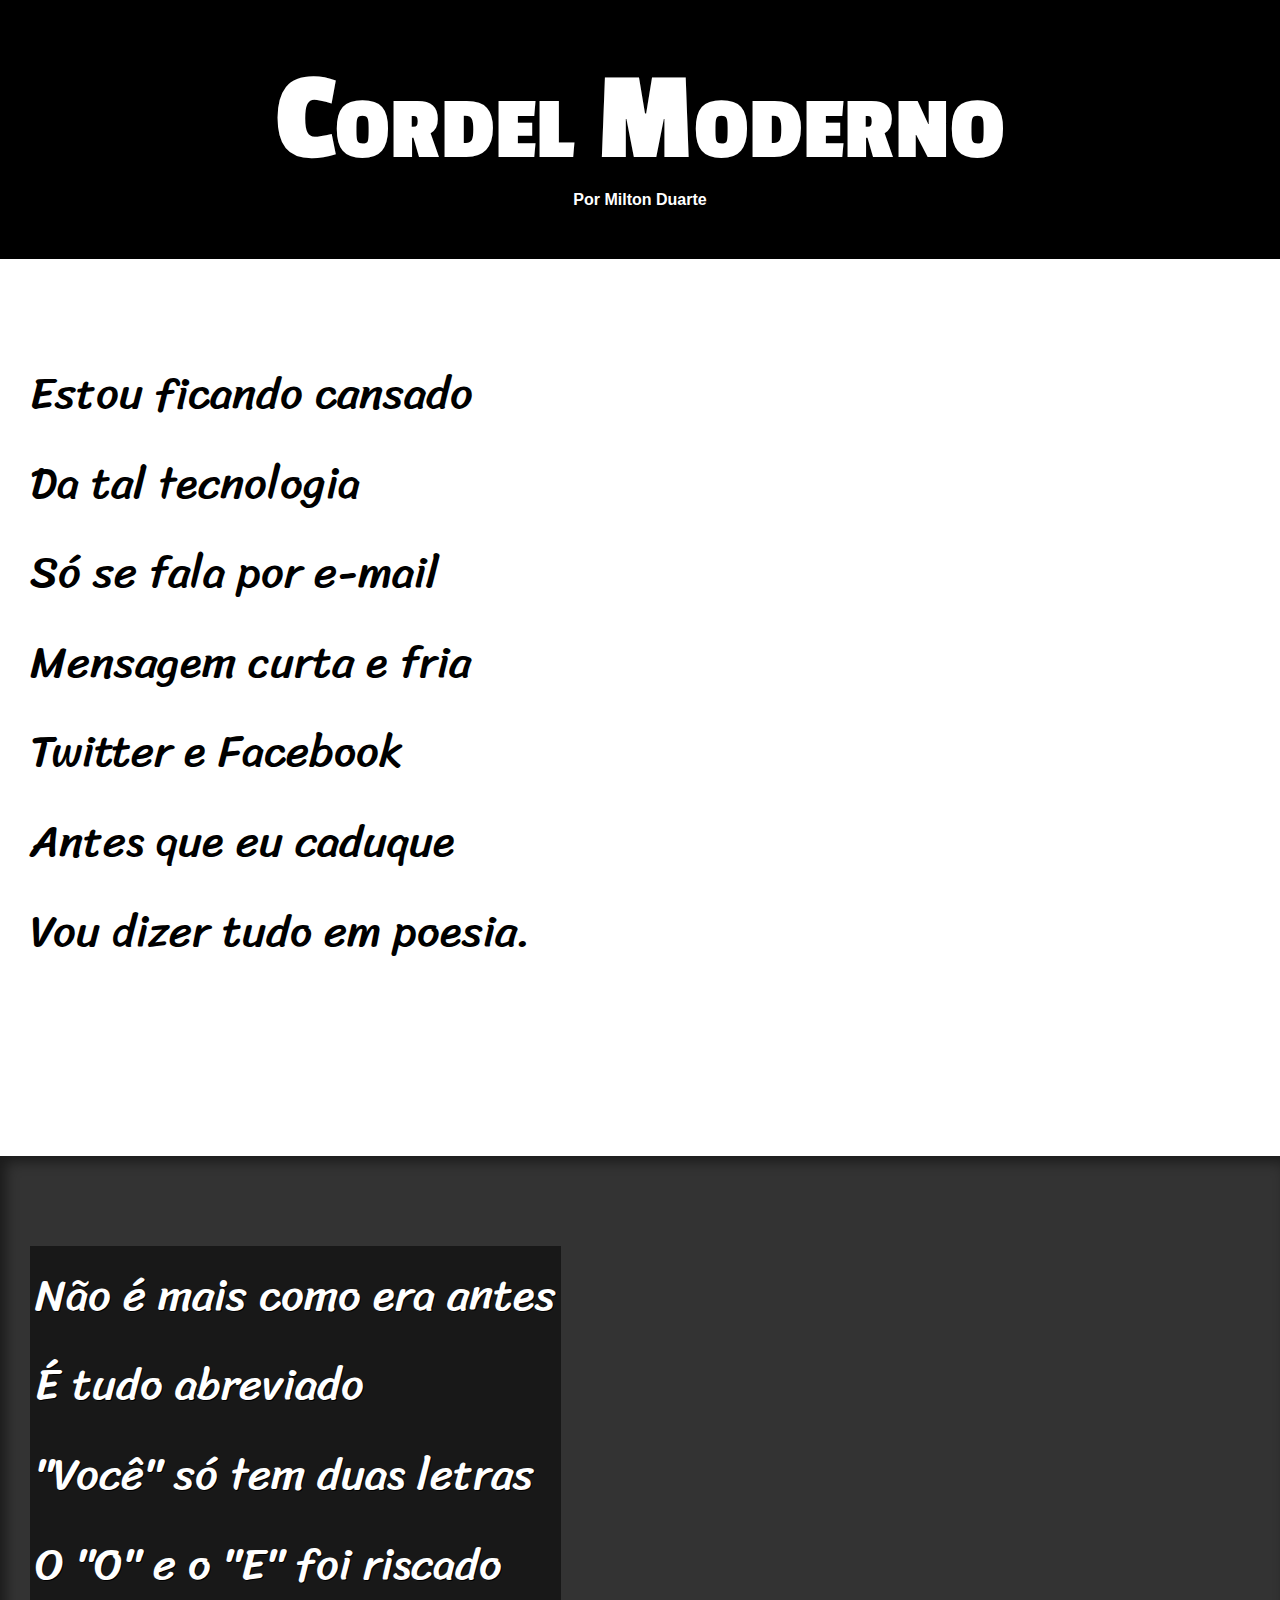
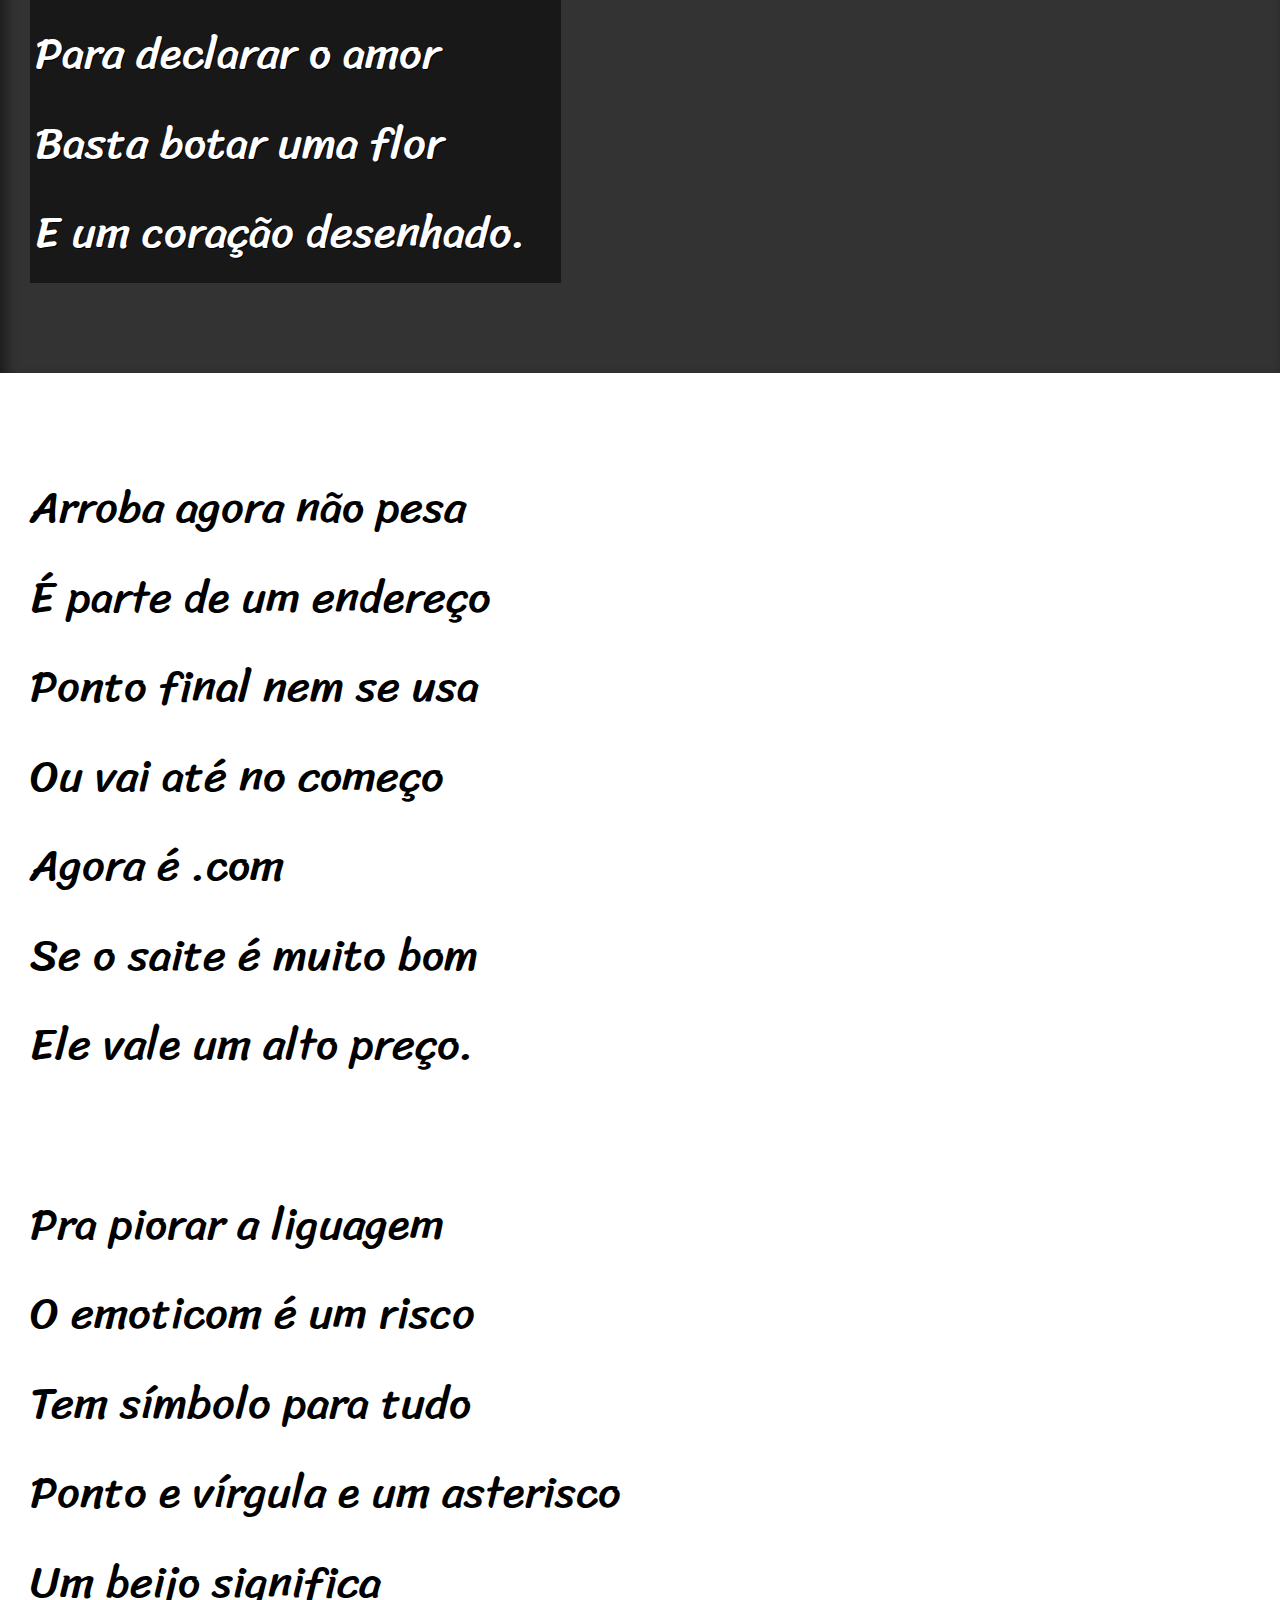
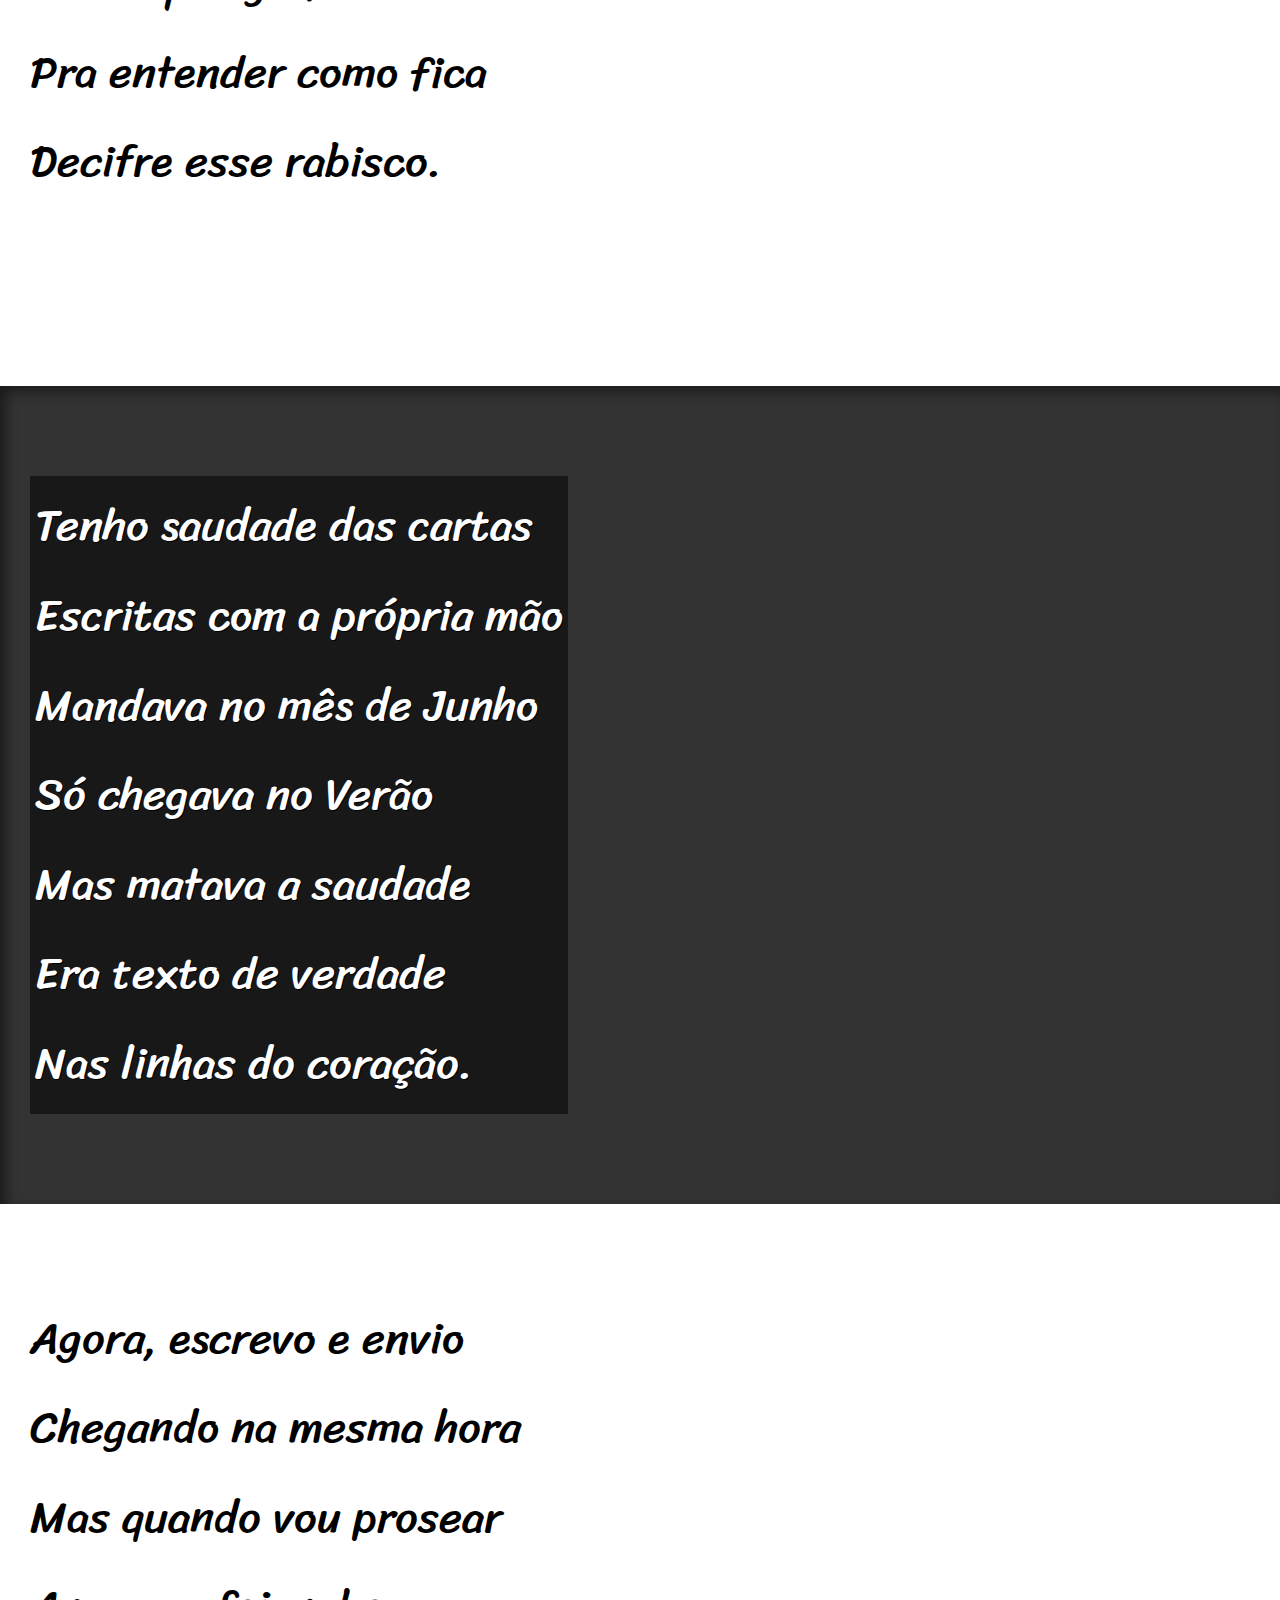
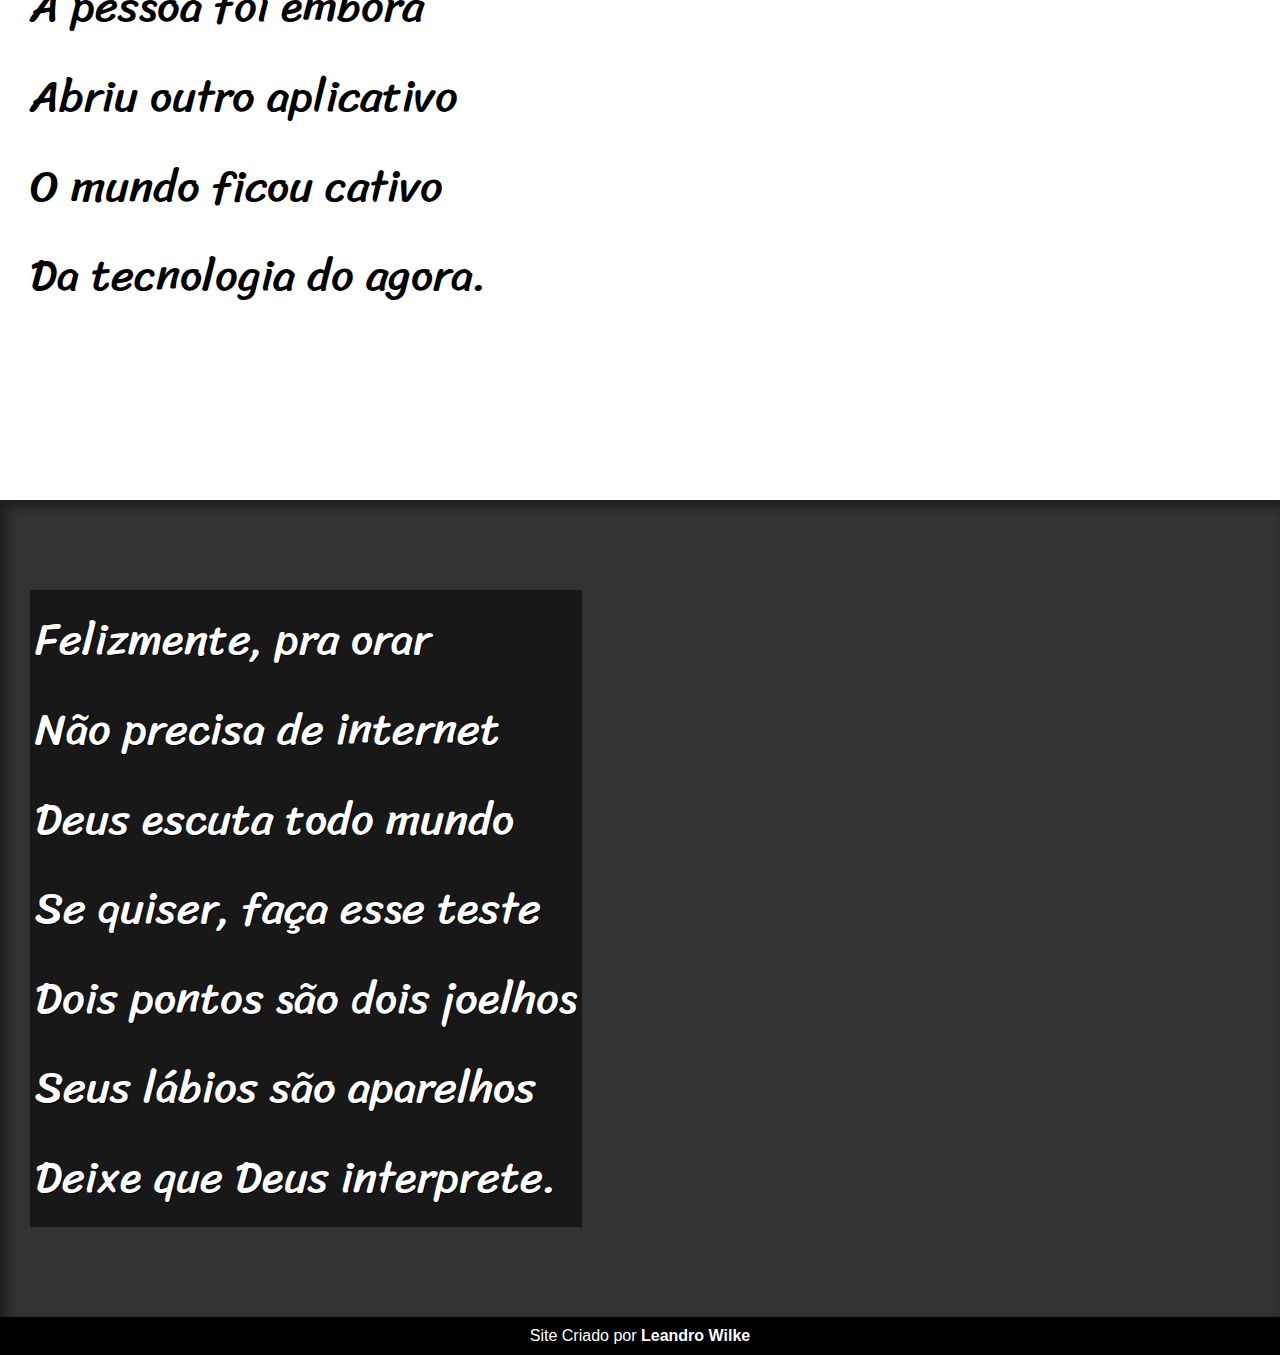
<file: ex023/index.html>
<!DOCTYPE html>
<html lang="pt-br">
<head>
    <meta charset="UTF-8">
    <meta http-equiv="X-UA-Compatible" content="IE=edge">
    <meta name="viewport" content="width=device-width, initial-scale=1.0">
    <title>Cordel Moderno</title>
    <link rel="stylesheet" href="style.css">
</head>
<body>
    <header>
        <h1>Cordel Moderno</h1>
        <p><a href="https://www.recantodasletras.com.br/poesias/3186743" target="_blank">Por Milton Duarte</a></p>
    </header>
    
    <section class="normal">
        <p>
            Estou ficando cansado
            <br>
            Da tal tecnologia
            <br>
            Só se fala por e-mail
            <br>
            Mensagem curta e fria
            <br>
            Twitter e Facebook
            <br>
            Antes que eu caduque
            <br>
            Vou dizer tudo em poesia.
        </p>
    </section>

    <section class="imagem" id="img01">
        <p>
            Não é mais como era antes
            <br>
            É tudo abreviado
            <br>
            "Você" só tem duas letras
            <br>
            O "O" e o "E" foi riscado
            <br>
            Para declarar o amor
            <br>
            Basta botar uma flor
            <br>
            E um coração desenhado.
        </p>
    </section>

    <section class="normal">
        <p>
            Arroba agora não pesa
            <br>
            É parte de um endereço
            <br>
            Ponto final nem se usa
            <br>
            Ou vai até no começo
            <br>
            Agora é .com
            <br>
            Se o saite é muito bom
            <br>
            Ele vale um alto preço.
            <br>
            <br>
            Pra piorar a liguagem
            <br>
            O emoticom é um risco
            <br>
            Tem símbolo para tudo
            <br>
            Ponto e vírgula e um asterisco
            <br>
            Um beijo significa
            <br>
            Pra entender como fica
            <br>
            Decifre esse rabisco.
        </p>
    </section>
    <section class="imagem" id="img02">
        <p>
            Tenho saudade das cartas
            <br>
            Escritas com a própria mão
            <br>
            Mandava no mês de Junho
            <br>
            Só chegava no Verão
            <br>
            Mas matava a saudade
            <br>
            Era texto de verdade
            <br>
            Nas linhas do coração.
        </p>
    </section>

    <section class="normal">
        <p>
            Agora, escrevo e envio
            <br>
            Chegando na mesma hora
            <br>
            Mas quando vou prosear
            <br>
            A pessoa foi embora
            <br>
            Abriu outro aplicativo
            <br>
            O mundo ficou cativo
            <br>
            Da tecnologia do agora.
        </p>
    </section>

    <section class="imagem" id="img03">
        <p>
            Felizmente, pra orar
            <br>
            Não precisa de internet
            <br>
            Deus escuta todo mundo
            <br>
            Se quiser, faça esse teste
            <br>
            Dois pontos são dois joelhos
            <br>
            Seus lábios são aparelhos
            <br>
            Deixe que Deus interprete.
        </p>
    </section>
    
    <footer>
        <p>
            Site Criado por <a href="https://github.com/LeandroWilker" target="_blank">Leandro Wilke</a>
        </p>
    </footer>
</body>
</html>
</file>
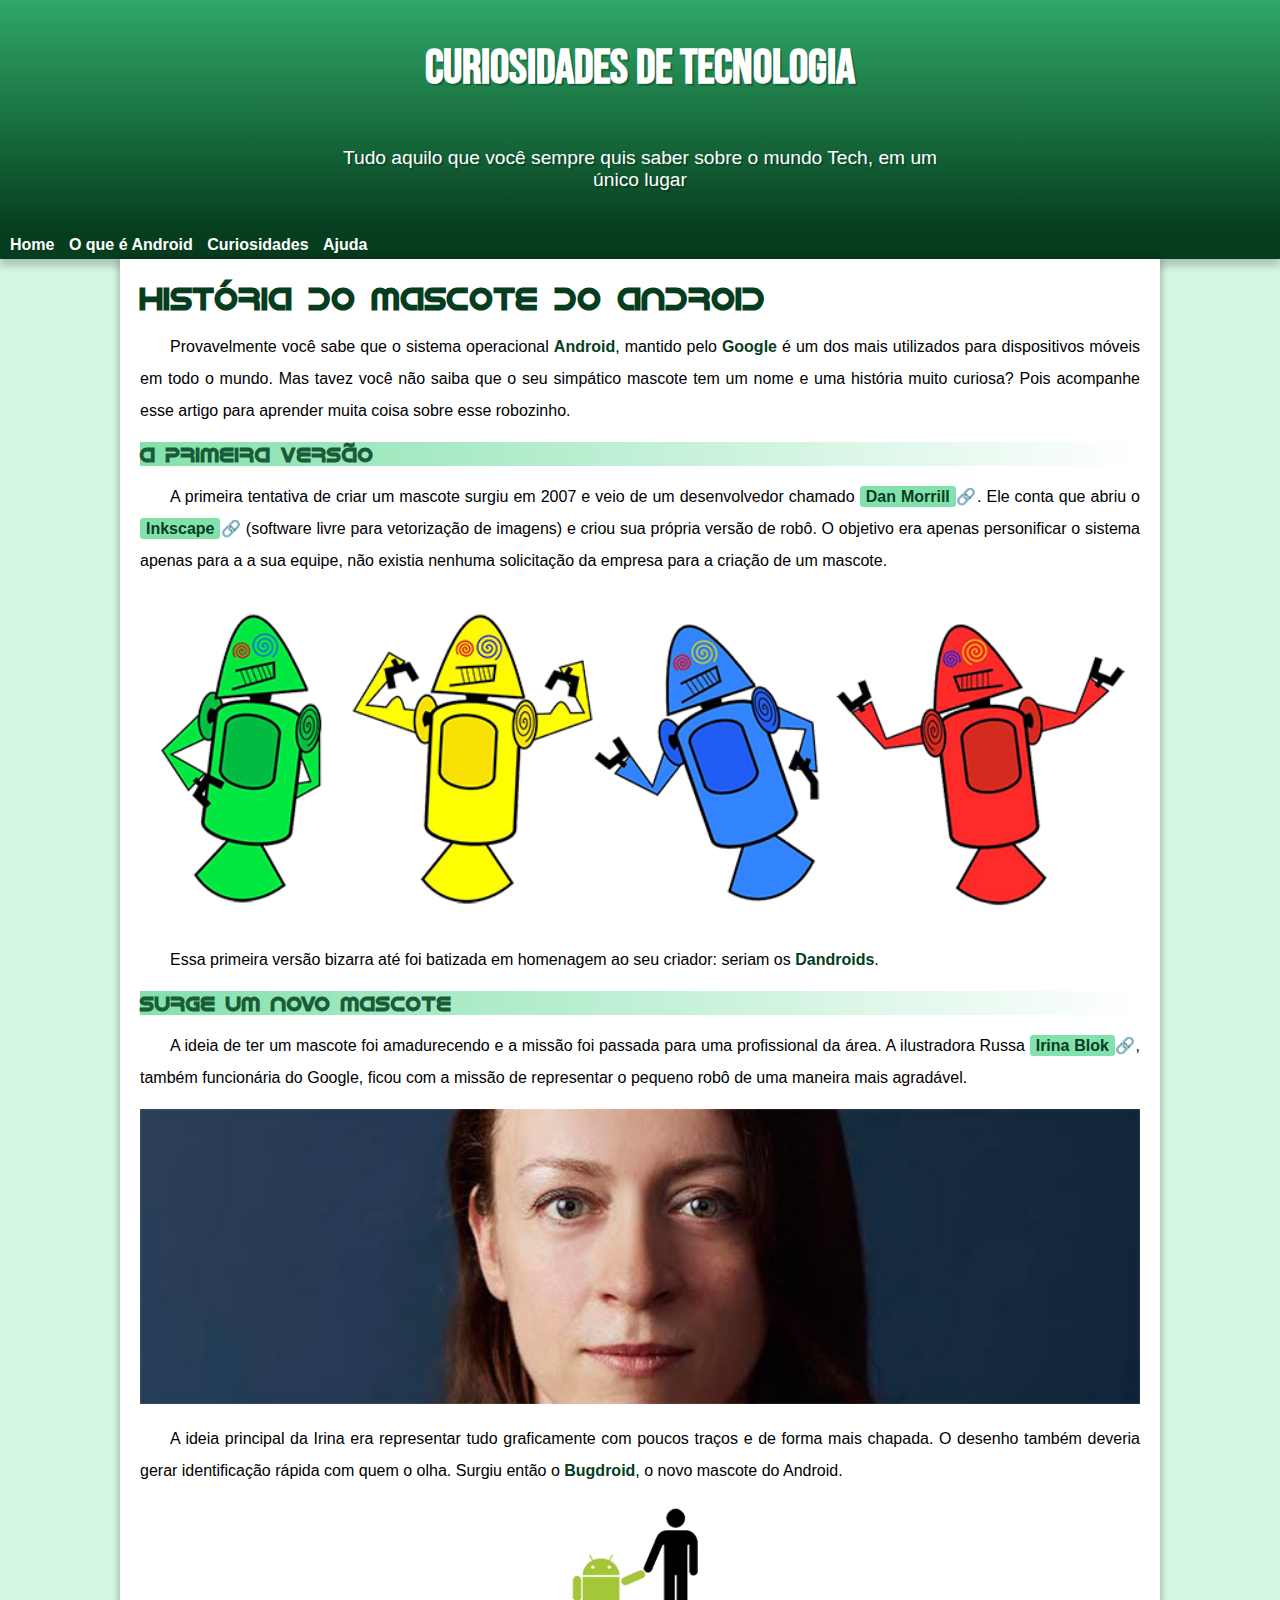
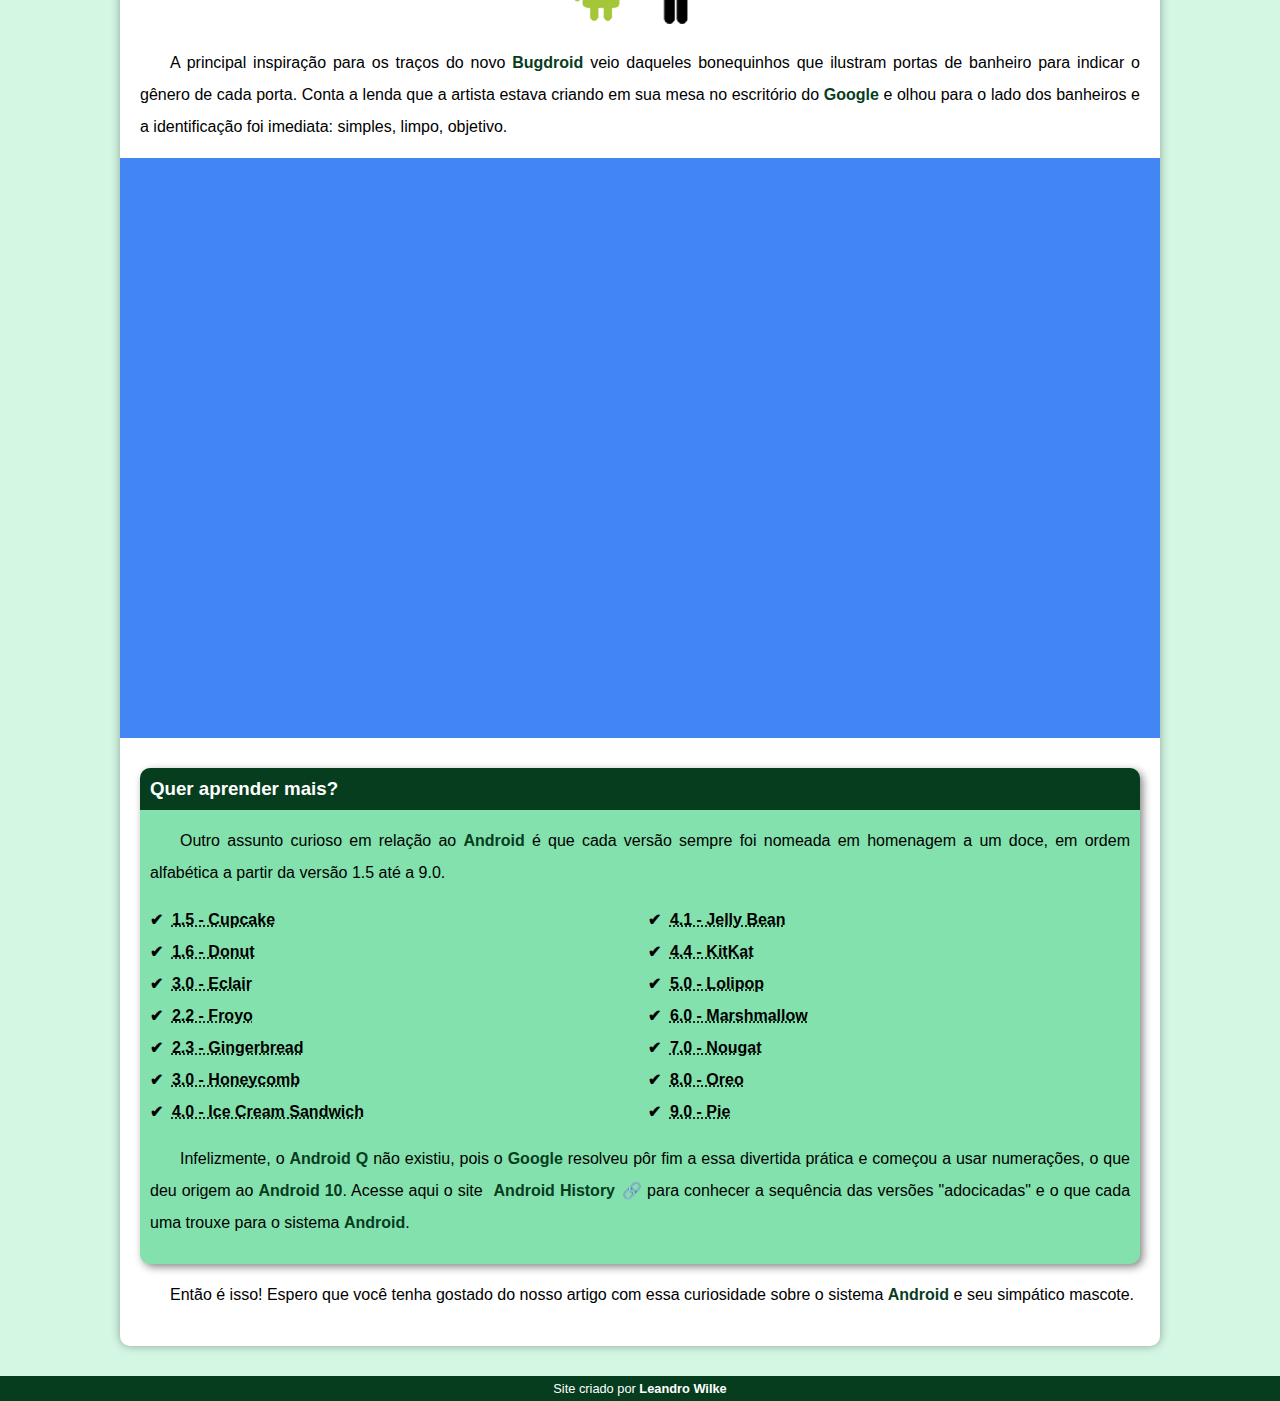
<file: ex021/android.html>
<!DOCTYPE html>
<html lang="pt-br">
<head>
    <meta charset="UTF-8">
    <meta http-equiv="X-UA-Compatible" content="IE=edge">
    <meta name="viewport" content="width=device-width, initial-scale=1.0">
    <title>Tecnologia Android</title>
    <link rel="shortcut icon" href="imagens/favicon.ico" type="image/x-icon">
    <link rel="stylesheet" href="estilo/style.css">

</head>
<header>
    <h1>Curiosidades de Tecnologia</h1>
    <p>Tudo aquilo que você sempre quis saber sobre o mundo Tech, em um único lugar</p>
</header>
<body>
    <nav>
        <a href="https://leandrowilker.github.io/curso-teste/ex021/android.html">Home</a>
        <a href="https://www.android.com/intl/pt-BR_br/what-is-android/" target="_blank">O que é Android</a>
        <a href="https://www.android.com/intl/pt-BR_br/phones-tablets/" target="_blank">Curiosidades</a>
        <a href="https://support.google.com/work/android/?hl=pt#topic=6151012" target="_blank">Ajuda</a>
    </nav>
    <main>
        <article>
            <h1>
                História do Mascote do Android
            </h1>
            
            <p>Provavelmente você sabe que o sistema operacional <strong>Android</strong>, mantido pelo <strong>Google</strong> é um dos mais utilizados para dispositivos móveis em todo o mundo. Mas tavez você não saiba que o seu simpático mascote tem um nome e uma história muito curiosa? Pois acompanhe esse artigo para aprender muita coisa sobre esse robozinho.
            </p>

            <h2>
                A primeira versão
            </h2>

            <p>A primeira tentativa de criar um mascote surgiu em 2007 e veio de um desenvolvedor chamado <a href="https://androidcommunity.com/dan-morrill-shows-us-the-android-mascot-that-almost-was-20130103/" target="_blank">Dan Morrill</a>🔗. Ele conta que abriu o <a href="https://inkscape.org/pt-br/" target="_blank">Inkscape</a>🔗 (software livre para vetorização de imagens) e criou sua própria versão de robô. O objetivo era apenas personificar o sistema apenas para a a sua equipe, não existia nenhuma solicitação da empresa para a criação de um mascote.
            </p>

            <picture>
                <source media="(max-width:670px )" srcset="imagens/dan-droids-pq.png">
                <img src="imagens/dan-droids.png" alt="primeiro mascote android">
            </picture>

            <p>
                Essa primeira versão bizarra até foi batizada em homenagem ao seu criador: seriam os <strong>Dandroids</strong>.
            </p>

            <h2>
                Surge um novo mascote
            </h2>

            <p>
                A ideia de ter um mascote foi amadurecendo e a missão foi passada para uma profissional da área. A ilustradora Russa <a href="https://www.irinablok.com/android" target="_blank">Irina Blok</a>🔗, também funcionária do Google, ficou com a missão de representar o pequeno robô de uma maneira mais agradável.
            </p>
            <picture>
                <source media="(max-width: 670px)" srcset="imagens/irina-blok-pq.jpg">
                <img src="imagens/irina-blok.jpg" alt="Irina Blok criadora do do bug droid">
            </picture>

            <p>A ideia principal da Irina era representar tudo graficamente com poucos traços e de forma mais chapada. O desenho também deveria gerar identificação rápida com quem o olha. Surgiu então o <strong>Bugdroid</strong>, o novo mascote do Android.
            </p>

            <img src="imagens/bugdroid.png" class="pequena" alt="mascote bug droid">

            <p>A principal inspiração para os traços do novo <strong>Bugdroid</strong> veio daqueles bonequinhos que ilustram portas de banheiro para indicar o gênero de cada porta. Conta a lenda que a artista estava criando em sua mesa no escritório do <strong>Google</strong> e olhou para o lado dos banheiros e a identificação foi imediata: simples, limpo, objetivo.  
            </p>

            <div class="video">
                <iframe width="560" height="315" src="https://www.youtube.com/embed/l2UDgpLz20M" title="YouTube video player" frameborder="0" allow="accelerometer; autoplay; clipboard-write; encrypted-media; gyroscope; picture-in-picture" allowfullscreen></iframe>
            </div>
            <aside>
                <h3>
                    Quer aprender mais?
                </h3>

                <p>Outro assunto curioso em relação ao <strong>Android</strong> é que cada versão sempre foi nomeada em homenagem a um doce, em ordem alfabética a partir da versão 1.5 até a 9.0.
                </p>
                <ul>
                    <li><abbr title="Bolo de Copo">1.5 - Cupcake</abbr></li></abbr>
                    <li><abbr title="Rosquinha">1.6 - Donut</abbr></li>
                    <li><abbr title="Bomba">3.0 - Eclair</abbr></li>
                    <li><abbr title="Iogurt Congelado">2.2 - Froyo</abbr></li>
                    <li><abbr title="Biscoito de Gengibre">2.3 - Gingerbread</abbr></li>
                    <li><abbr title="Favo de Mel">3.0 - Honeycomb</abbr></li>
                    <li><abbr title="Sanduiche de Sorvete">4.0 - Ice Cream Sandwich</abbr></li>
                    <li><abbr title="Jujuba">4.1 - Jelly Bean</abbr></li>
                    <li><abbr title="Kitkat">4.4 - KitKat</abbr></li>
                    <li><abbr title="Pirulito">5.0 - Lolipop</abbr></li>
                    <li><abbr title="Marshmallow">6.0 - Marshmallow</abbr></li>
                    <li><abbr title="Bombom Recheado">7.0 - Nougat</abbr></li>
                    <li><abbr title="Oreo">8.0 - Oreo</abbr></li>
                    <li><abbr title="Torta">9.0 - Pie</abbr></li>
                </ul>
                <p>
                    Infelizmente, o <strong>Android Q</strong> não existiu, pois o <strong>Google</strong> resolveu pôr fim a essa divertida prática e começou a usar numerações, o que deu origem ao <strong>Android 10</strong>.
                    Acesse aqui o site <a href="https://www.android.com/intl/pt-BR_br/android-12/" target="_blank">Android History</a>🔗 para conhecer a sequência das versões "adocicadas" e o que cada uma trouxe para o sistema <strong>Android</strong>.
                </p>
            </aside>
        
            <p>
                Então é isso! Espero que você tenha gostado do nosso artigo com essa curiosidade sobre o sistema <strong>Android</strong> e seu simpático mascote.
            </p>
        </article>
    </main>
    <footer>Site criado por <a href="https://github.com/LeandroWilke1985" target="_blank">Leandro Wilke</a></footer>
</body>
</html>
</file>
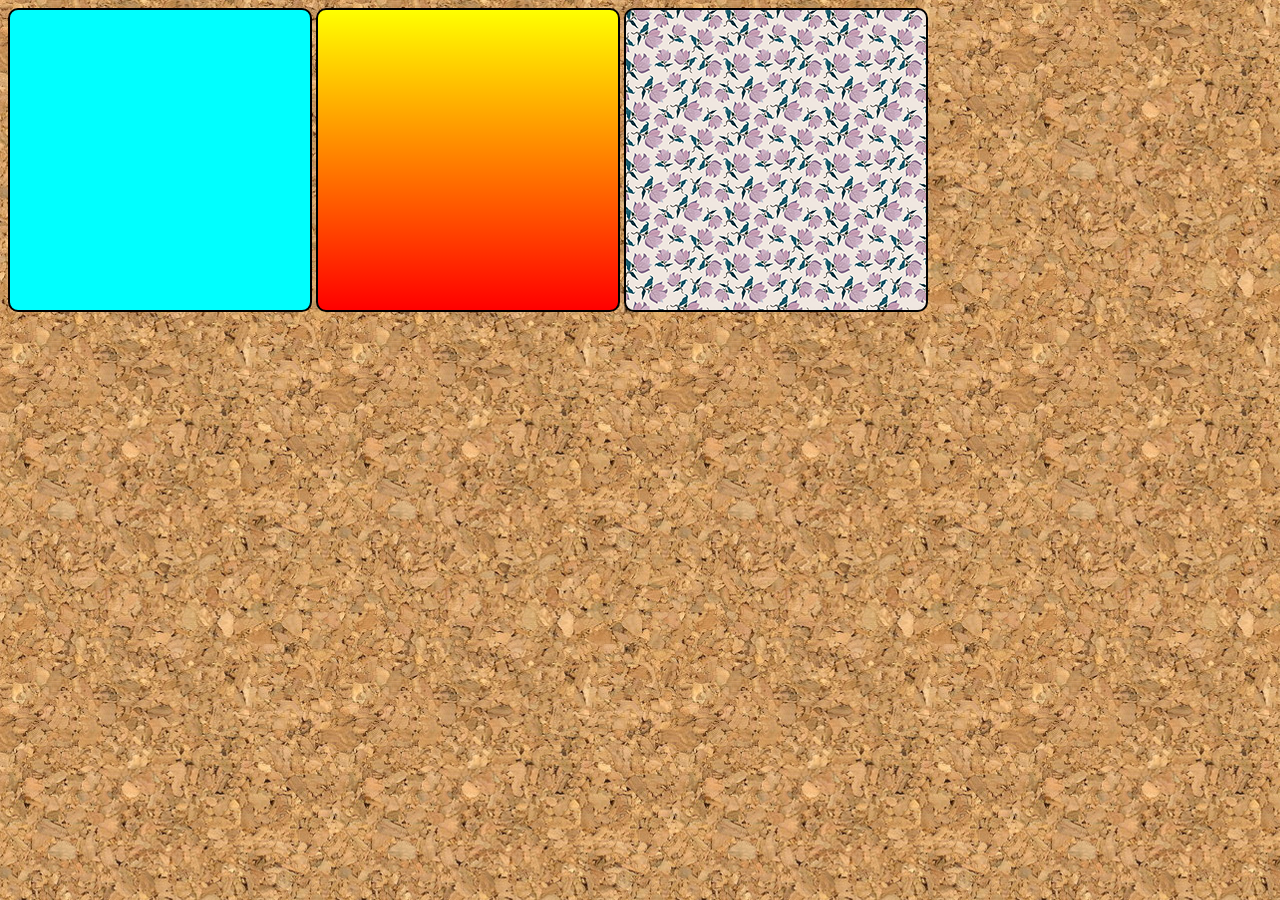
<file: ex022/fundo001.html>
<!DOCTYPE html>
<html lang="pt-br">
<head>
    <meta charset="UTF-8">
    <meta http-equiv="X-UA-Compatible" content="IE=edge">
    <meta name="viewport" content="width=device-width, initial-scale=1.0">
    <title>Document</title>
    <style>
        body {
            background-image: url('imagens/wallpaper001.jpg');
        }
        div.quadrado {
            background-color: lightgray;
            border-radius: 10px;
            display: inline-block;
            border: 2px solid black;
            height: 300px;
            width: 300px;
        }
        div#q1 {
            background-color: aqua;
        }
        div#q2 {
            background-image: linear-gradient(to bottom, yellow , red);
        }
        div#q3 {
            background-image: url('imagens/pattern003.png');
        }
    </style>
</head>
<body>
    <div class="quadrado" id="q1">

    </div>
    <div class="quadrado" id="q2">

    </div>
    <div class="quadrado" id="q3">

    </div>
</body>
</html>
</file>
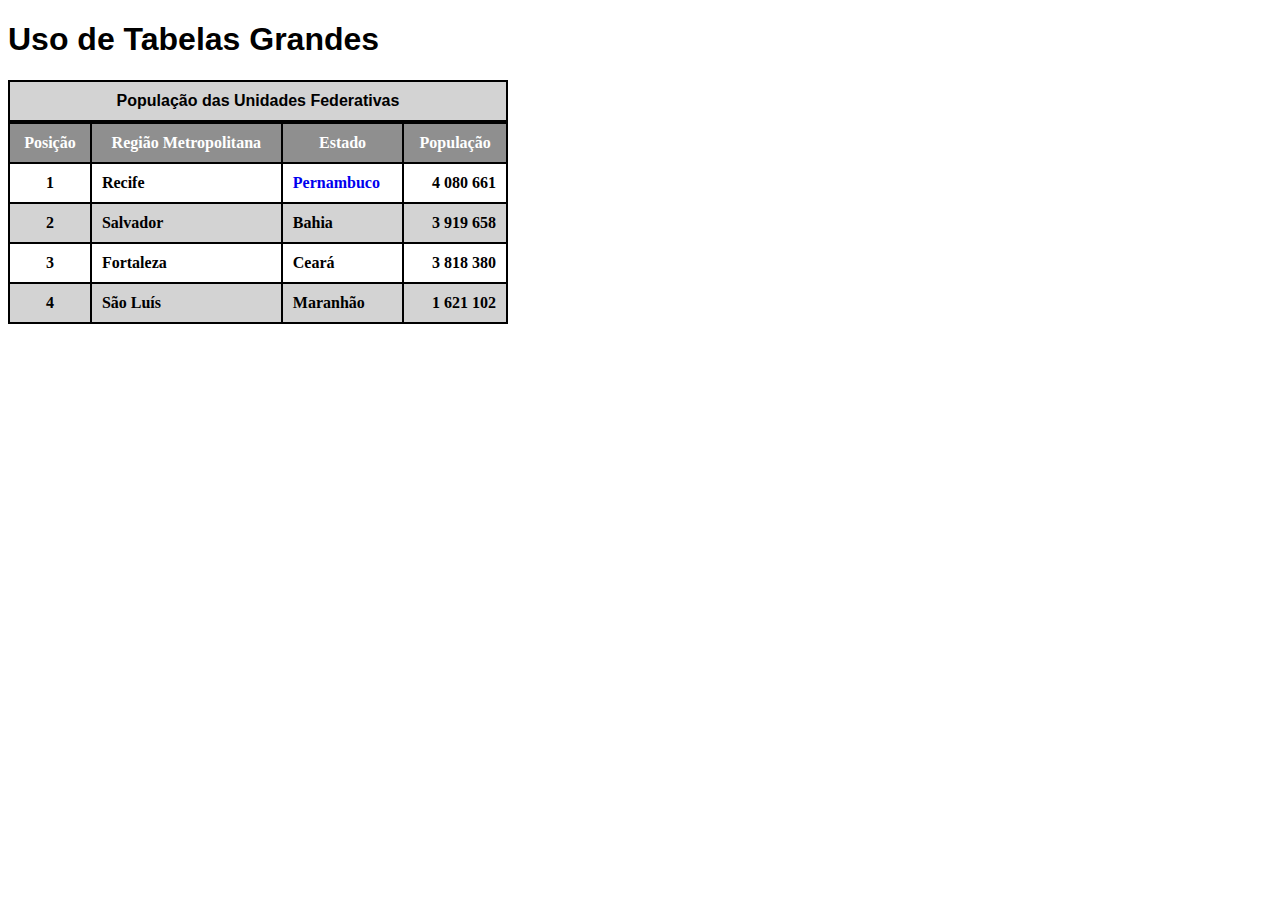
<file: ex022/tabela.html>
<!DOCTYPE html>
<html lang="pt-br">
<head>
    <meta charset="UTF-8">
    <meta http-equiv="X-UA-Compatible" content="IE=edge">
    <meta name="viewport" content="width=device-width, initial-scale=1.0">
    <title>Tabelas</title>
    <link rel="stylesheet" href="style.css">
</head>
<body>
    <h1>
        Uso de Tabelas Grandes
    </h1>
    <table>
        <caption>População das Unidades Federativas</caption>
        <thead>
            <tr>
                <th>Posição</th>
                <th>Região Metropolitana</th>
               <th>Estado</th>
               <th>População</th>
            </tr>
        </thead>
        <tr>
            <td class="pos">1</td>
            <td>Recife</td>
            <td><a href="https://pt.wikipedia.org/wiki/Pernambuco" target="_blank">Pernambuco</a></td>
            <td class="numero">4 080 661</td>
        </tr>
        <tr>
            <td class="pos">2</td>
            <td>Salvador</td>
            <td>Bahia</td>
            <td class="numero">3 919 658</td>
        </tr>
        <tr>
            <td class="pos">3</td>
            <td>Fortaleza</td>
            <td>Ceará</td>
            <td class="numero">3 818 380</td>
        </tr>
        <tr>
            <td class="pos">4</td>
            <td>São Luís</td>
            <td>Maranhão</td>
            <td class="numero">1 621 102</td>
        </tr>
    </table>
</body>
</html>
</file>
<file: ex023/style.css>
@charset "UTF-8";

@import url('https://fonts.googleapis.com/css2?family=Passion+One:wght@400;700;900&display=swap');

@import url('https://fonts.googleapis.com/css2?family=Sriracha&display=swap');

:root {
    --fonte1: Verdana, Geneva, Tahoma, sans-serif;
    --fonte2: 'Passion One', cursive;
    --fonte3: 'Sriracha', cursive;
}

* {
    margin: 0px;
    padding: 0px;
    font-size: 1em;
}

html, body {
    min-height: 100vh;
    background-color: darkgray;
    font-family: var(--fonte1);
}

header {
    background-color: black;
    color: white;
    text-align: center;
}

header > h1 {
    padding-top: 50px;
    font-variant: small-caps;
    font-family: var(--fonte2);
    font-size: 10vw;
}

header > p {
    padding-bottom: 50px;
}

header a, footer a {
    color: white;
    text-decoration: none;
    font-weight: bolder;
}

header a:hover, footer a:hover {
    text-decoration: underline;
}

section {
    padding-top: 10vh;
    padding-bottom: 10vh;
    line-height: 2em;
    padding-left: 30px;
    font-family: var(--fonte3);
    font-size: 3.5vw;
}

section > p {
    padding-bottom: 2em;
}

section.normal {
    background-color: white;
    color: black;
}

section.imagem {
    background-color: rgb(51, 51, 51);
    color: white;
    box-shadow: inset 6px 6px 13px 0px rgba(0, 0, 0, 0.473);
    background-size: cover;
    background-attachment: fixed;
}

section.imagem > p {
    display: inline-block;
    padding: 5px;
    background-color: rgba(0, 0, 0, 0.514);
    text-shadow: 1px 1px 0px black;
}

section#img01 {
    background-image: url('imagens/background003.jpg');
    background-position: right center;
    
}

section#img02 {
    background-image: url('imagens/background004.jpg');
    
}
section#img03 {
    background-image: url('imagens/background005.png');
    background-position: center center;
}

footer {
    background-color: black;
    color: white;
    text-align: center;
    padding: 10px;
}
</file>
<file: ex021/estilo/style.css>
@charset "UTF-8";

@import url('https://fonts.googleapis.com/css2?family=Anton&family=Bebas+Neue&family=Kanit:wght@500&display=swap');

@font-face {
    font-family:'Android';
    src: url('../fontes/idroid.otf')
    format('opentype');
}
body {
    background-color:#3ddc8538;
    font-family: var(--fonte-padrao);
}
:root {
    --cor0: #c5ebd6;
    --cor1: #83e1ad;
    --cor2: #3ddc84;
    --cor3: #2fa866;
    --cor4: #1a5c37;
    --cor5: #063d1e ;

    --fonte-padrao: Arial, Verdana, Helvetica, Sans-serif;
    --fonte-destaque: 'Bebas Neue', 'Cursive';
    --fonte-android: 'Android', 'Cursive';
}

* {
    margin: 0px;
    padding: 0px;
}
header{
    background-image: linear-gradient(to bottom, var(--cor3), var(--cor5));
    min-height: 150px;
    text-align: center;
    padding: 40px;
}
header > h1 {
    color:white;
    font-family: var(--fonte-destaque);
    font-size: 3em;
    padding-bottom: 50px;
    text-shadow: 2px 2px 0px rgba(0, 0, 0, 0.250);
}
header p {
    color: white;
    font-family: var(--fonte-padrao);
    font-size: 1.2em;
    max-width: 600px;
    padding-right: 10px;
    padding-left: 10px;
    margin: auto;
    text-shadow: 2px 2px 0px rgba(0, 0, 0, 0.250)
}
nav {
    background-color: var(--cor5);
    padding: 5px;
    box-shadow: 0px 7px 7px rgba(0, 0, 0, 0.192);
}
nav > a {
    color: white;
    padding: 5px;
    border-radius: 5px;
    text-decoration: none;
    font-weight: bold;
    transition-duration: .5s;
}
nav a:hover {
    background-color: var(--cor3);
    color: var(--cor5);
}
main {
    background-color: white;
    min-width: 300px;
    max-width: 1000px;
    margin:auto;
    margin-bottom: 30px;
    border-bottom-left-radius: 10px;
    border-bottom-right-radius: 10px;
    padding: 20px;
    box-shadow: 0px 0px 10px rgba(0, 0, 0, 0.342);
}
main h1 {
    font-family: var(--fonte-android);
    color:var(--cor5);
}
main h2 {
    font-family: var(--fonte-android);
    color: var(--cor4);
    font-size: 1.3em;
    background-image: linear-gradient(to right, var(--cor1), transparent);
}
main img {
    width: 100%; 
}
main img.pequena {
    width: 200px;
    display: block;
    margin: auto;
}
main p {
    text-align: justify;
    margin: 15px 0px;
    text-indent: 30px;
    font-size: 1em;
    line-height: 2em;
}
main strong {
    color: var(--cor5);
    font-weight: bold;

}
main a {
    text-decoration: none;
    font-weight: bold;
    color: var(--cor5);
    background-color: var(--cor1);
    padding: 2px 6px;
    border-radius: 3px;
}
main a:hover {
    text-decoration: underline;
    color: var(--cor4);
    border-radius: 3px;
    transition-duration: .2s;

}
footer {
    background-color: var(--cor5);
    color: white;
    text-align: center;
    font-size: 0.8em;
    padding: 5px;
}
footer a {
    color: white;
    font-weight: bolder;
    text-decoration: none;
}
footer a:hover {
    text-decoration: underline;
    color: var(--cor1);
}
aside {
    background-color:var(--cor1);
    padding: 10px;
    border-radius: 10px;
    box-shadow:3px 3px 8px rgba(0, 0, 0, 0.473);
}
aside > ul {
    list-style-type: '\2714\00A0\00A0';
    list-style-position: inside;
    columns: 2;
    line-height: 2em;
    font-weight: bold;
}
aside > h3 {
    background-color:var(--cor5);
    color: white;
    padding: 10px;
    margin: -10px -10px 0px -10px;
    border-radius: 10px 10px 0px 0px;
}
div.video {
    background-color:#4285f4;
    margin: 0px -20px 30px -20px;
    padding: 20px;
    padding-bottom: 56%;
    position: relative;
}
div.video > iframe {
    position: absolute;
    top: 5%;
    left: 5%;
    height: 90%;
    width: 90%;
    text-align: center;
}
</file>
<file: ex022/style.css>
@charset "UTF-8";

table {
    width: 500px;
    border-collapse: collapse;
}
td {
    border: 2px solid black;
    padding: 10px;
}
th {
    border: 2px solid rgb(0, 0, 0);
    padding: 10px;
    background-color: rgba(128, 128, 128, 0.877);
    color: white;
}
td.numero {
    text-align: right;
}
td.pos {
    text-align: center;
}
caption {
    background-color: lightgray;
    font-size: 1em;
    padding: 10px;
    font-weight: bold;
    font-family:Arial, Helvetica, sans-serif;
    border: 2px solid black;
    
}
tbody > tr:nth-child(2n) {
    background-color: lightgray;
}
tbody {
    font-weight: bold;
}
h1 {
    font-family: Arial, Helvetica, sans-serif;

}
th:hover {
    background-color: rgb(0, 0, 0);
}
td:hover {
    background-color: rgb(0, 0, 0);
    color: white;
}
a {
    text-decoration: none;
    display: block;
}
a:visited {
    text-decoration: none;
}
a:hover {
    color: white;
}
</file>
